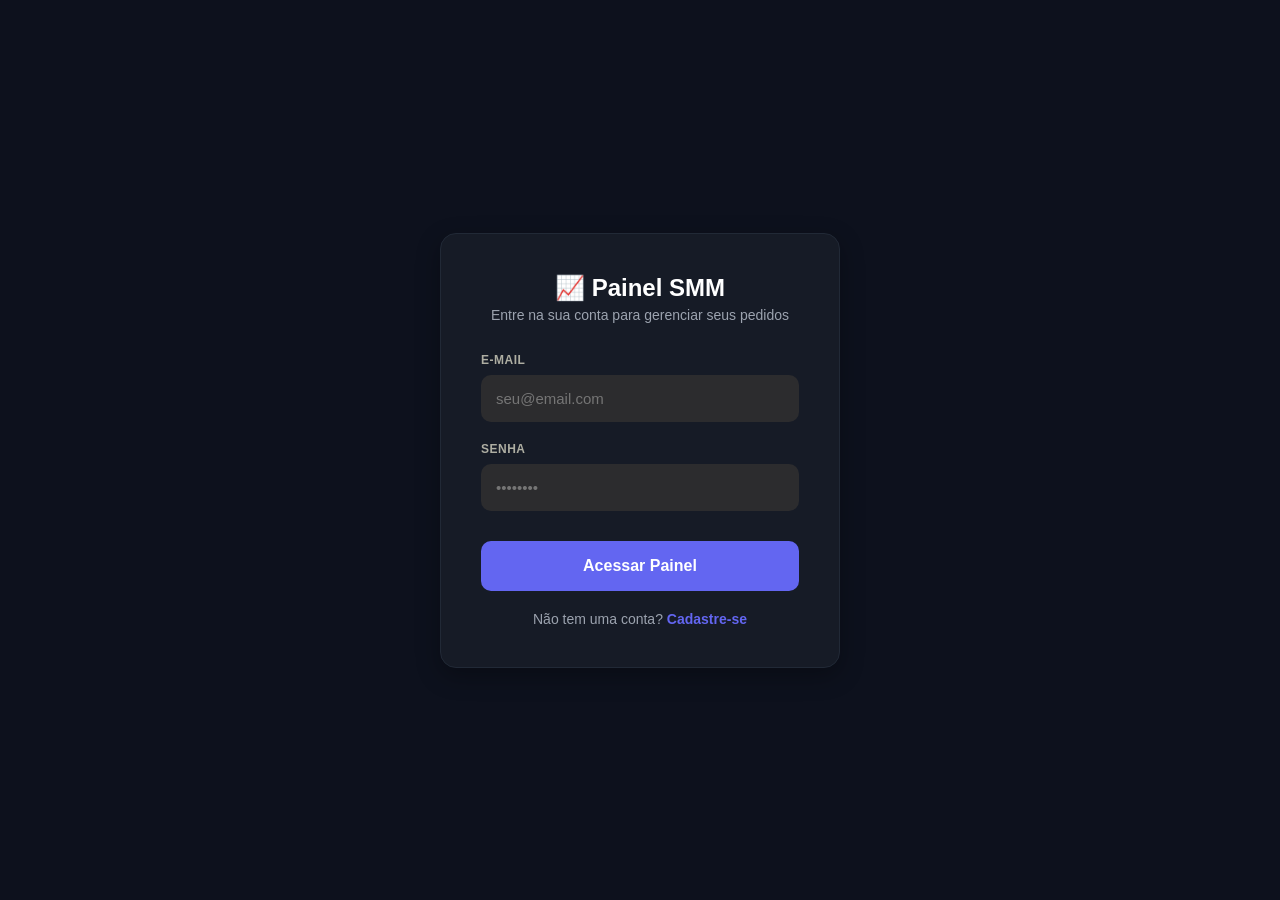
<file: index.html>
<!DOCTYPE html>
<html lang="pt-BR">
<head>
    <meta charset="UTF-8">
    <meta name="viewport" content="width=device-width, initial-scale=1.0">
    <title>Painel SMM - Entrar</title>
    <!-- Leitura direta e nativa do arquivo CSS na raiz -->
    <link rel="stylesheet" href="/login.css">
</head>
<body>

    <div class="login-container">
        <div class="logo-login">📈 Painel SMM</div>
        <div class="subtitle-login" id="formSubtitle">Entre na sua conta para gerenciar seus pedidos</div>

        <!-- FORMULÁRIO DE LOGIN -->
        <form id="loginForm">
            <div class="form-group">
                <label>E-mail</label>
                <input type="email" id="login_email" required placeholder="seu@email.com">
            </div>
            <div class="form-group">
                <label>Senha</label>
                <input type="password" id="login_senha" required placeholder="••••••••">
            </div>
            <button type="submit" class="btn-login">Acessar Painel</button>
            <div class="toggle-form">
                Não tem uma conta? <a href="#" id="btnIrParaCadastro">Cadastre-se</a>
            </div>
        </form>

        <!-- FORMULÁRIO DE CADASTRO -->
        <form id="cadastroForm" style="display: none;">
            <div class="form-group">
                <label>Nome Completo</label>
                <input type="text" id="cad_nome" placeholder="Seu Nome">
            </div>
            <div class="form-group">
                <label>E-mail</label>
                <input type="email" id="cad_email" required placeholder="seu@email.com">
            </div>
            <div class="form-group">
                <label>Senha</label>
                <input type="password" id="cad_senha" required placeholder="Crie uma senha">
            </div>
            <button type="submit" class="btn-login" style="background-color: #34c759;">Criar Minha Conta</button>
            <div class="toggle-form">
                Já tem uma conta? <a href="#" id="btnIrParaLogin">Fazer Login</a>
            </div>
        </form>
    </div>

    <script>
        const loginForm = document.getElementById('loginForm');
        const cadastroForm = document.getElementById('cadastroForm');
        const formSubtitle = document.getElementById('formSubtitle');

        // Alternar visualmente para a tela de Cadastro
        document.getElementById('btnIrParaCadastro').addEventListener('click', (e) => {
            e.preventDefault();
            loginForm.style.display = 'none';
            cadastroForm.style.display = 'block';
            formSubtitle.innerText = 'Crie sua carteira e comece a turbinar suas redes';
        });

        // Alternar visualmente para a tela de Login
        document.getElementById('btnIrParaLogin').addEventListener('click', (e) => {
            e.preventDefault();
            cadastroForm.style.display = 'none';
            loginForm.style.display = 'block';
            formSubtitle.innerText = 'Entre na sua conta para gerenciar seus pedidos';
        });

        // PROCESSAMENTO DE CADASTRO (Envio em Form-Urlencoded para o backend corrigido)
        cadastroForm.addEventListener('submit', async (e) => {
            e.preventDefault();
            
            const email = document.getElementById('cad_email').value;
            const senha = document.getElementById('cad_senha').value;

            // Formatação correspondente ao Form(...) do seu backend
            const dadosFormulario = new URLSearchParams();
            dadosFormulario.append('username', email);
            dadosFormulario.append('password', senha);

            try {
                const response = await fetch("/auth/cadastro", {
                    method: "POST",
                    headers: {
                        "Content-Type": "application/x-www-form-urlencoded"
                    },
                    body: dadosFormulario.toString()
                });

                const resultado = await response.json();

                if (!response.ok) {
                    throw new Error(resultado.detail || "Falha ao registrar conta no servidor.");
                }

                alert('✅ Conta criada com sucesso! Faça login para acessar.');
                cadastroForm.style.display = 'none';
                loginForm.style.display = 'block';
                formSubtitle.innerText = 'Entre na sua conta para gerenciar seus pedidos';
                cadastroForm.reset();

            } catch (error) {
                console.error("Erro de Autenticação:", error);
                alert(`❌ Erro de Sistema:\n${error.message}`);
            }
        });

        // PROCESSAMENTO DE LOGIN (Envio em Form-Urlencoded coordenado com o cookie)
        loginForm.addEventListener('submit', async (e) => {
            e.preventDefault();
            
            const email = document.getElementById('login_email').value;
            const senha = document.getElementById('login_senha').value;

            const dadosFormulario = new URLSearchParams();
            dadosFormulario.append('username', email);
            dadosFormulario.append('password', senha);

            try {
                const response = await fetch("/auth/login", {
                    method: "POST",
                    headers: {
                        "Content-Type": "application/x-www-form-urlencoded"
                    },
                    body: dadosFormulario.toString()
                });

                const resultado = await response.json();

                if (!response.ok) {
                    throw new Error(resultado.detail || "Credenciais incorretas ou inválidas.");
                }

                // O redirecionamento só acontece se o FastAPI responder com status 200 (Sucesso)
                window.location.href = resultado.redirecionar || "/dashboard"; 

            } catch (error) {
                console.error("Erro de Autenticação:", error);
                alert(`❌ Acesso Negado:\n${error.message}`);
            }
        });
    </script>
</body>
</html>
</file>
<file: login.css>
/* login.css */
body {
    font-family: -apple-system, BlinkMacSystemFont, "Segoe UI", Roboto, sans-serif;
    background-color: #0d111d; /* Mesmo azul escuro profundo do painel */
    color: #ffffff;
    margin: 0;
    display: flex;
    align-items: center;
    justify-content: center;
    height: 100vh;
}

.login-container {
    background-color: #161b26; /* Caixa cinza azulada */
    border: 1px solid #212936;
    padding: 40px;
    border-radius: 16px;
    box-shadow: 0 8px 24px rgba(0, 0, 0, 0.3);
    width: 100%;
    max-width: 400px;
    box-sizing: border-box;
}

.logo-login {
    font-size: 24px;
    font-weight: 800;
    text-align: center;
    margin-bottom: 5px;
    color: #ffffff;
}

.subtitle-login {
    font-size: 14px;
    color: #9ca3af;
    text-align: center;
    margin-bottom: 30px;
}

.form-group {
    margin-bottom: 20px;
}

label {
    display: block;
    font-size: 12px;
    font-weight: 600;
    margin-bottom: 8px;
    color: #aeaea2;
    text-transform: uppercase;
    letter-spacing: 0.5px;
}

input {
    width: 100%;
    padding: 14px;
    background-color: #2c2c2e;
    border: 1px solid transparent;
    border-radius: 10px;
    color: #ffffff;
    box-sizing: border-box;
    font-size: 15px;
}

input:focus {
    outline: none;
    border-color: #6366f1; /* Borda acende em roxo/azul ao clicar */
}

button.btn-login {
    width: 100%;
    background-color: #6366f1;
    color: #ffffff;
    padding: 16px;
    border: none;
    border-radius: 10px;
    font-size: 16px;
    font-weight: 700;
    cursor: pointer;
    margin-top: 10px;
    transition: background-color 0.2s;
}

button.btn-login:hover {
    background-color: #4f46e5;
}

.toggle-form {
    text-align: center;
    margin-top: 20px;
    font-size: 14px;
    color: #9ca3af;
}

.toggle-form a {
    color: #6366f1;
    text-decoration: none;
    font-weight: 600;
}

.toggle-form a:hover {
    text-decoration: underline;
}
</file>
<file: admin.css>
/* Configurações Globais e Cores Premium */
:root {
    --bg-dark: #0f172a;
    --bg-card: #1e293b;
    --bg-sidebar: #0b0f19;
    --primary: #8b5cf6;
    --primary-hover: #7c3aed;
    --accent: #06b6d4;
    --text-main: #f8fafc;
    --text-muted: #94a3b8;
    --border: #334155;
}

* {
    margin: 0;
    padding: 0;
    box-sizing: border-box;
    font-family: 'Segoe UI', Tahoma, Geneva, Verdana, sans-serif;
    -webkit-tap-highlight-color: transparent;
}

body {
    background-color: var(--bg-dark);
    color: var(--text-main);
    min-height: 100vh;
}

/* Layout Container (Grid Dinâmico) */
.admin-container {
    display: grid;
    grid-template-columns: 260px 1fr;
    min-height: 100vh;
}

/* Barra Lateral (Sidebar) */
.sidebar {
    background-color: var(--bg-sidebar);
    border-right: 1px solid var(--border);
    padding: 2rem 1.5rem;
    display: flex;
    flex-direction: column;
    gap: 2.5rem;
}

.logo {
    font-size: 1.5rem;
    font-weight: 800;
    letter-spacing: 1px;
    color: var(--text-main);
}

.logo span {
    color: var(--primary);
    background: linear-gradient(to right, var(--primary), var(--accent));
    -webkit-background-clip: text;
    -webkit-text-fill-color: transparent;
}

nav {
    display: flex;
    flex-direction: column;
    gap: 0.5rem;
}

nav a {
    color: var(--text-muted);
    text-decoration: none;
    padding: 0.8rem 1rem;
    border-radius: 0.5rem;
    font-size: 0.95rem;
    font-weight: 500;
    transition: all 0.2s ease;
}

nav a:hover, nav a.active {
    color: var(--text-main);
    background-color: var(--bg-card);
    border-left: 4px solid var(--primary);
}

/* Conteúdo Principal */
.main-content {
    padding: 2rem;
    display: flex;
    flex-direction: column;
    gap: 2rem;
    overflow-y: auto;
}

header {
    display: flex;
    justify-content: space-between;
    align-items: center;
    border-bottom: 1px solid var(--border);
    padding-bottom: 1rem;
}

header h1 {
    font-size: 1.5rem;
    font-weight: 700;
}

.user-badge {
    background-color: rgba(139, 92, 246, 0.1);
    color: var(--primary);
    border: 1px solid var(--primary);
    padding: 0.4rem 1rem;
    border-radius: 2rem;
    font-size: 0.85rem;
    font-weight: 600;
}

/* Grid de Métricas (Cards) */
.metrics-grid {
    display: grid;
    grid-template-columns: repeat(auto-fit, minmax(240px, 1fr));
    gap: 1.5rem;
}

.card-metric {
    background-color: var(--bg-card);
    border: 1px solid var(--border);
    padding: 1.5rem;
    border-radius: 1rem;
    box-shadow: 0 4px 6px -1px rgba(0, 0, 0, 0.1);
    transition: transform 0.2s ease;
}

.card-metric:hover {
    transform: translateY(-2px);
    border-color: rgba(139, 92, 246, 0.4);
}

.card-metric h3 {
    color: var(--text-muted);
    font-size: 0.9rem;
    font-weight: 500;
    margin-bottom: 0.5rem;
}

.metric-value {
    font-size: 1.75rem;
    font-weight: 700;
    color: var(--text-main);
}

/* 📱 OTIMIZAÇÃO COMPLETA PARA CELULAR */
@media (max-width: 768px) {
    .admin-container {
        grid-template-columns: 1fr;
    }

    .sidebar {
        padding: 1rem;
        gap: 1rem;
        border-right: none;
        border-bottom: 1px solid var(--border);
    }

    nav {
        flex-direction: row;
        justify-content: space-around;
        flex-wrap: wrap;
    }

    nav a {
        padding: 0.5rem 0.8rem;
        font-size: 0.85rem;
    }

    nav a:hover, nav a.active {
        border-left: none;
        border-bottom: 2px solid var(--primary);
    }

    .main-content {
        padding: 1rem;
    }

    header h1 {
        font-size: 1.2rem;
    }
    }
</file>
